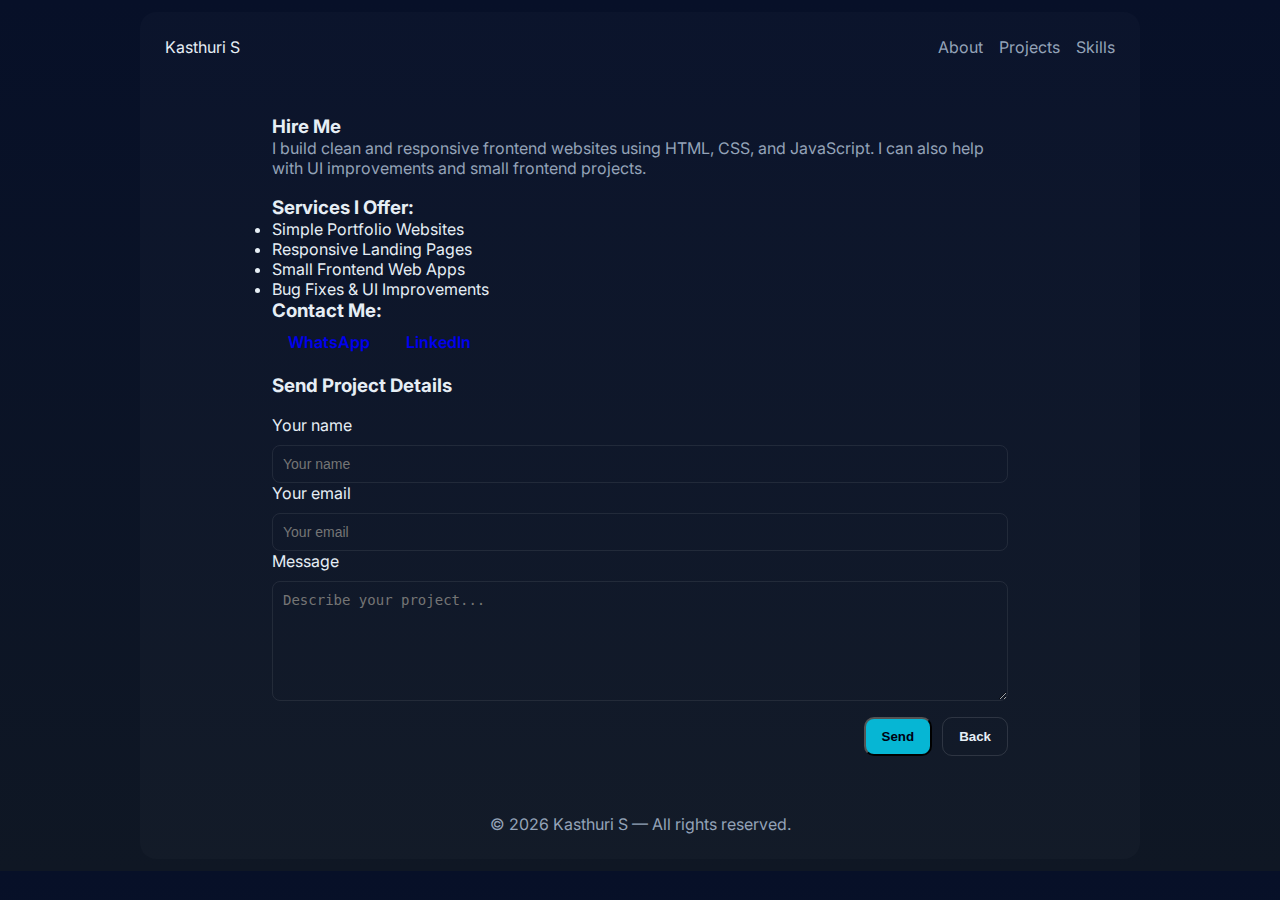
<file: Hire-me.html>
<!doctype html>
<html lang="en">

<head>
    <meta charset="utf-8" />
    <meta name="viewport" content="width=device-width, initial-scale=1" />
    <title>Hire Me — Kasthuri S</title>

    <link rel="stylesheet" href="styles.css" />
    <link href="https://fonts.googleapis.com/css2?family=Inter:wght@300;500;700&display=swap" rel="stylesheet">

    <style>
        /* small local tweaks for the simple page */
        .simple-container {
            max-width: 780px;
            margin: 36px auto;
            padding: 22px;
            text-align: left;
        }

        .simple-container h1 {
            margin-bottom: 6px;
            font-size: 28px;
            line-height: 1.1;
        }

        .simple-container p {
            color: var(--muted);
            margin-bottom: 18px;
        }

        .hire-links {
            margin-bottom: 18px;
        }

        .hire-links a {
            margin-right: 10px;
            display: inline-block;
            padding: 10px 16px;
            border-radius: 10px;
            text-decoration: none;
        }

        .service-list {
            text-align: left;
            margin-top: 10px;
            background: var(--card);
            padding: 14px;
            border-radius: 12px;
        }

        .service-list h3 {
            margin-bottom: 8px;
        }

        .service-list ul {
            padding-left: 18px;
            margin: 0;
        }

        .service-list li {
            margin-bottom: 6px;
            color: var(--muted);
        }

        form {
            margin-top: 18px;
        }

        form input,
        form textarea {
            width: 100%;
            padding: 10px;
            margin-top: 10px;
            border-radius: 8px;
            border: 1px solid rgba(255, 255, 255, 0.08);
            background: transparent;
            color: var(--text, #e6eef5);
            box-sizing: border-box;
            font-size: 14px;
        }

        form textarea {
            min-height: 120px;
            resize: vertical;
        }

        .form-actions {
            margin-top: 12px;
            display: flex;
            gap: 10px;
            justify-content: flex-end;
        }

        @media (max-width:700px) {
            .simple-container {
                padding: 14px;
                margin: 18px auto;
            }

            .simple-container h1 {
                font-size: 22px;
            }
        }
    </style>
</head>

<body>
    <div class="container">

        <!-- Top navigation (same look as main site) -->
        <nav class="nav" aria-label="Main navigation">
            <div class="brand"><a href="index.html" style="color:inherit; text-decoration:none;">Kasthuri S</a></div>
            <div class="navlinks" role="navigation">
                <a href="index.html#about">About</a>
                <a href="index.html#projects">Projects</a>
                <a href="index.html#skills">Skills</a>
            </div>
        </nav>

        <!-- Simple content -->
        <main class="simple-container" role="main">
            <h3>Hire Me</h3>
            <p>
                I build clean and responsive frontend websites using HTML, CSS, and JavaScript.
                I can also help with UI improvements and small frontend projects.
            </p>

            <h3>Services I Offer:</h3>
            <ul>
                <li> Simple Portfolio Websites</li>
                <li> Responsive Landing Pages</li>
                <li> Small Frontend Web Apps</li>
                <li> Bug Fixes & UI Improvements</li>
            </ul>

            <h3>Contact Me:</h3>
        <div class="contact-buttons">
            <a href="https://wa.me/917603969037" target="_blank" class="btn whatsapp-btn">
                WhatsApp
            </a>
        
            <a href="https://www.linkedin.com/in/kasthuri" target="_blank" class="btn linkedin-btn">
                LinkedIn
            </a>
        </div>


            <h3 style="margin-top: 12px;">Send Project Details</h3>

            <!-- Replace FORM_ID_HERE with your Formspree ID (example: mabcd123) -->
            <form action="https://formspree.io/f/xdkqyarl" method="POST" aria-label="Project contact form">
                <label class="sr-only" for="name">Your name</label>
                <input id="name" type="text" name="name" placeholder="Your name" required />

                <label class="sr-only" for="email">Your email</label>
                <input id="email" type="email" name="_replyto" placeholder="Your email" required />

                <label class="sr-only" for="message">Message</label>
                <textarea id="message" name="message" placeholder="Describe your project..." required></textarea>

                <div class="form-actions">
                    <button type="submit" class="btn btn-primary">Send</button>
                    <button type="button" class="btn btn-outline" onclick="window.location='index.html'">Back</button>
                </div>
            </form>
        </main>

        <footer class="footer">
            <p>© <span id="year"></span> Kasthuri S — All rights reserved.</p>
        </footer>
    </div>

    <script src="script.js"></script>
</body>

</html>
</file>
<file: styles.css>
/* DARK MODE BASE */
:root {
    --bg: #0f1724;
    --card: #0b1220;
    --accent: #06b6d4;
    --muted: #94a3b8;
    --text: #e6eef5;
}

/* LIGHT MODE */
.light-mode {
    --bg: #f4f7fb;
    --card: white;
    --accent: #0077ff;
    --muted: #555;
    --text: #111;
    transition: background 300ms ease, color 300ms ease;
}

body {
    background: var(--bg);
    color: var(--text);
}

:root {
    --bg: #0f1724;
    --card: #0b1220;
    --accent: #06b6d4;
    --muted: #94a3b8;
    --glass: rgba(255, 255, 255, 0.03);
    font-family: Inter, system-ui, sans-serif;
}

* {
    box-sizing: border-box;
    margin: 0;
    padding: 0;
}

body {
    background: linear-gradient(180deg, #071028, var(--bg));
    color: #e6eef5;
    padding: 12px;
    display: flex;
    justify-content: center;
}

.container {
    max-width: 1000px;
    width: 100%;
    padding: 25px;
    border-radius: 16px;
    background: rgba(255, 255, 255, 0.02);
}

/* Navigation */
.nav {
    display: flex;
    justify-content: space-between;
    align-items: center;
}

.navlinks a {
    margin-left: 12px;
    color: var(--muted);
    text-decoration: none;
}

.cta {
    padding: 8px 12px;
    background: var(--accent);
    color: #001;
    border-radius: 10px;
    font-weight: bold;
}

.hero {
    margin-top: 20px;
    display: grid;
    grid-template-columns: 1fr auto;
    gap: 25px;
    align-items: center;
    /* center content vertically */
}

.card {
    background: var(--card);
    padding: 16px;
    border-radius: 14px;
}

.avatar {
    width: 120px;
    height: 120px;
    border-radius: 100%;
    background: var(--accent);
    display: flex;
    align-items: center;
    justify-content: center;
    color: #001;
    font-weight: bold;
}

/* Projects */
.card-grid {
    display: grid;
    grid-template-columns: repeat(2, 1fr);
    gap: 12px;
}

/* single definition for project images (works for <img>) */
.project-img {
    width: 100%;
    height: 160px;
    object-fit: cover;
    /* prevents stretching */
    border-radius: 10px;
    display: block;
    background: var(--glass);
    /* fallback background if image missing */
}

/* Skills */
.chips {
    display: flex;
    flex-wrap: wrap;
    gap: 8px;
}

.chip {
    background: var(--glass);
    padding: 8px 12px;
    border-radius: 20px;
    color: var(--muted);
}

/* Forms */
.form-row {
    display: grid;
    grid-template-columns: 1fr 1fr;
    gap: 12px;
}

input,
textarea {
    width: 100%;
    padding: 10px;
    background: transparent;
    border: 1px solid rgba(255, 255, 255, 0.1);
    border-radius: 8px;
    color: white;
}

.form-actions {
    margin-top: 10px;
    display: flex;
    justify-content: flex-end;
    gap: 10px;
}

/* Buttons */
.btn {
    padding: 10px 14px;
    border-radius: 10px;
    text-decoration: none;
    font-weight: bold;
    display: inline-block;
    text-align: center;
}

/* primary and outline button styles */
.btn-primary {
    background: var(--accent);
    color: #002;
}

.btn-outline {
    background: transparent;
    color: var(--muted);
    border: 1px solid rgba(255, 255, 255, 0.12);
    /* fixed */
}

/* Footer */
.footer {
    margin-top: 20px;
    text-align: center;
    color: var(--muted);
}

/* Responsive */
@media (max-width: 900px) {
    .hero {
        grid-template-columns: 1fr;
        text-align: center;
    }

    .card-grid {
        grid-template-columns: 1fr;
    }

    .form-row {
        grid-template-columns: 1fr;
    }

    .navlinks {
        display: none;
    }
}

/* === Responsive improvements (paste at end of styles.css) === */

/* Base small adjustments for tablets/phones */
@media (max-width: 900px) {

    /* single column layout for hero + cards */
    .hero {
        grid-template-columns: 1fr;
        gap: 18px;
        padding: 12px 6px;
        text-align: center;
    }

    .hero-left h1 {
        font-size: 20px;
    }

    .hero-left p {
        font-size: 14px;
        color: var(--muted);
    }

    .hero-right {
        order: 2;
    }

    /* put avatar below on very small screens */
    .profile-card {
        padding: 14px;
    }

    .card-grid {
        grid-template-columns: 1fr;
        gap: 12px;
    }

    .container {
        padding: 16px;
    }

    .card {
        padding: 14px;
    }

    .navlinks {
        display: none;
    }

    /* hide desktop nav on mobile */
    .cta {
        display: inline-block;
        padding: 8px 10px;
        font-size: 14px;
    }

    .project-img {
        height: 180px;
    }

    /* keep images visible but not huge */
    .project-links {
        justify-content: center;
    }

    .chips {
        justify-content: center;
    }
}

/* Extra small phones */
@media (max-width: 480px) {
    .hero-left h1 {
        font-size: 18px;
    }

    .hero-left p {
        font-size: 13px;
    }

    .avatar {
        width: 100px;
        height: 100px;
    }

    .project-img {
        height: 140px;
    }

    .chip {
        padding: 6px 10px;
        font-size: 13px;
    }

    .btn,
    .cta {
        padding: 10px 12px;
        font-size: 14px;
    }

    input,
    textarea {
        font-size: 14px;
    }

    .form-row {
        grid-template-columns: 1fr;
        gap: 10px;
    }

    .container {
        padding: 12px;
    }
}

/* Make buttons and links easier to tap */
.btn,
.cta,
.chip {
    touch-action: manipulation;
}

/* Optional: small nav button (hamburger) for mobile (simple) */
.mobile-nav-btn {
    display: none;
    background: transparent;
    border: 0;
    font-size: 20px;
    color: var(--muted);
    padding: 8px;
}

@media (max-width:900px) {
    .mobile-nav-btn {
        display: inline-block;
    }
}

/* ===== Animations & Hover Effects ===== */

/* Basic transitions */
.btn,
.cta,
.card,
.project-links a,
.navlinks a {
    transition: transform 220ms ease, box-shadow 220ms ease, opacity 220ms ease;
}

/* Button hover */
.btn-primary:hover,
.cta:hover {
    transform: translateY(-4px) scale(1.02);
    box-shadow: 0 12px 30px rgba(6, 182, 212, 0.08);
}

.btn-outline:hover {
    transform: translateY(-3px);
    border-color: rgba(255, 255, 255, 0.18);
}

/* Project card hover (lift + subtle glow) */
.card:hover {
    transform: translateY(-8px);
    box-shadow: 0 18px 40px rgba(2, 6, 23, 0.6);
}

/* Project image hover zoom */
.project-img {
    transition: transform 420ms cubic-bezier(.2, .9, .2, 1);
    will-change: transform;
}

.card:hover .project-img {
    transform: scale(1.04);
}

/* Nav link hover underline */
.navlinks a {
    position: relative;
}

.navlinks a::after {
    content: "";
    position: absolute;
    left: 0;
    bottom: -6px;
    width: 0;
    height: 2px;
    background: linear-gradient(90deg, var(--accent), #60a5fa);
    transition: width 220ms ease;
}

.navlinks a:hover::after {
    width: 100%;
}

/* avatar subtle pulse */
@keyframes avatar-pulse {
    0% {
        transform: scale(1);
        box-shadow: 0 0 0 0 rgba(6, 182, 212, 0.12);
    }

    70% {
        transform: scale(1.02);
        box-shadow: 0 10px 30px 6px rgba(6, 182, 212, 0.04);
    }

    100% {
        transform: scale(1);
        box-shadow: 0 0 0 0 rgba(6, 182, 212, 0);
    }
}

.avatar.animate {
    animation: avatar-pulse 2.6s ease-in-out infinite;
}

/* Scroll reveal - initial state */
.reveal {
    opacity: 0;
    transform: translateY(20px);
    transition: opacity 640ms cubic-bezier(.2, .9, .2, 1), transform 640ms cubic-bezier(.2, .9, .2, 1);
}

/* Reveal active state */
.reveal.visible {
    opacity: 1;
    transform: translateY(0);
}

/* Small screen tweaks for animation performance */
@media (max-width: 480px) {
    .card:hover {
        transform: none;
        box-shadow: none;
    }

    /* avoid hover on touch */
    .project-img {
        transition: none;
    }
}

/* ===== Multiple Reveal Directions ===== */

/* Slide Up (default) */
.reveal-up {
    opacity: 0;
    transform: translateY(25px);
    transition: opacity 480ms ease-out, transform 480ms ease-out;
}

.reveal-up.visible {
    opacity: 1;
    transform: translateY(0);
}

/* Slide from Left */
.reveal-left {
    opacity: 0;
    transform: translateX(-30px);
    transition: opacity 500ms ease-out, transform 500ms ease-out;
}

.reveal-left.visible {
    opacity: 1;
    transform: translateX(0);
}

/* Slide from Right */
.reveal-right {
    opacity: 0;
    transform: translateX(30px);
    transition: opacity 500ms ease-out, transform 500ms ease-out;
}

.reveal-right.visible {
    opacity: 1;
    transform: translateX(0);
}

/* ==== Fade + Zoom Reveal Animation ==== */
.reveal-zoom {
    opacity: 0;
    transform: scale(0.9);
    transition: opacity 500ms ease-out, transform 500ms ease-out;
    will-change: opacity, transform;
}

.reveal-zoom.visible {
    opacity: 1;
    transform: scale(1);
}

/* Typing Cursor Effect */
.typing {
    border-right: 3px solid var(--accent);
    padding-right: 5px;
    animation: blinkCursor 0.7s infinite;
    font-weight: bold;
}

@keyframes blinkCursor {
    0% {
        border-color: var(--accent);
    }

    50% {
        border-color: transparent;
    }

    100% {
        border-color: var(--accent);
    }
}

/* Floating Avatar Animation */
@keyframes floatAvatar {
    0% {
        transform: translateY(0);
    }

    50% {
        transform: translateY(-10px);
    }

    100% {
        transform: translateY(0);
    }
}

.avatar {
    animation: floatAvatar 3s ease-in-out infinite;
}

/* Glow on Buttons */
.btn-primary:hover,
.cta:hover {
    box-shadow: 0 0 18px rgba(6, 182, 212, 0.6);
}

.btn-outline:hover {
    box-shadow: 0 0 12px rgba(255, 255, 255, 0.25);
}

/* 3D Card Hover Animation */
.card {
    transition: transform 300ms ease, box-shadow 300ms ease;
    transform-style: preserve-3d;
}

.card:hover {
    transform: translateY(-10px) rotateX(6deg) rotateY(6deg);
    box-shadow: 0 25px 45px rgba(0, 0, 0, 0.4);
}

/* Scroll Progress Bar */
#progress-bar {
    position: fixed;
    top: 0;
    left: 0;
    height: 4px;
    background: var(--accent);
    width: 0%;
    z-index: 9999;
    transition: width 0.15s linear;
}
/* Make Contact button text black */
.contact-btn,
.nav__contact,
nav a.contact {
    color: #000 !important;
    /* text becomes black */
}
.logo-square {
    padding: 18px 28px;
    border-radius: 10px;
    border: 2px solid #16d0c7;
    color: #16d0c7;
    font-size: 28px;
    font-weight: 700;
    letter-spacing: 2px;

    background: rgba(255, 255, 255, 0.05);

    /* Neon effect + animation */
    box-shadow:
        0 0 12px #16d0c7,
        inset 0 0 8px #16d0c7;

    animation: neonPulse 2.2s ease-in-out infinite;
    display: inline-block;
}

/* Animation keyframes */
@keyframes neonPulse {
    0% {
        box-shadow:
            0 0 8px #16d0c7,
            inset 0 0 4px #16d0c7;
        opacity: 0.9;
    }

    50% {
        box-shadow:
            0 0 18px #16d0c7,
            inset 0 0 10px #16d0c7;
        opacity: 1;
    }

    100% {
        box-shadow:
            0 0 8px #16d0c7,
            inset 0 0 4px #16d0c7;
        opacity: 0.9;
    }
}
.contact-btn {
    color: #000 !important;
}
/* Remove all effects + background from Contact */
.contact-btn {
    background: none !important;
    color: var(--muted) !important;
    padding: 0 !important;
    border-radius: 0 !important;
    font-weight: normal !important;
    box-shadow: none !important;
    transform: none !important;
    transition: none !important;
}

/* Remove hover underline / glow / animation */
.contact-btn:hover {
    background: none !important;
    color: var(--muted) !important;
    box-shadow: none !important;
    transform: none !important;
    text-decoration: none !important;
}
#theme-toggle {
    position: fixed;
    bottom: 20px;
    right: 20px;
    width: 45px;
    height: 45px;
    border-radius: 50%;
    background: var(--card);
    color: var(--text);
    display: flex;
    align-items: center;
    justify-content: center;
    font-size: 20px;
    border: 1px solid rgba(255, 255, 255, 0.15);
    cursor: pointer;
    box-shadow: 0 0 10px rgba(0, 0, 0, 0.3);
    transition: 0.3s ease;
}

/* hover effect */
#theme-toggle:hover {
    transform: scale(1.1);
    box-shadow: 0 0 16px rgba(6, 182, 212, 0.6);
}
#rocket-btn {
    position: fixed;
    bottom: 20px;
    right: 20px;
    width: 50px;
    height: 50px;
    border-radius: 50%;
    background: var(--card);
    color: var(--text);
    border: 1px solid rgba(255, 255, 255, 0.15);
    font-size: 24px;
    display: flex;
    align-items: center;
    justify-content: center;
    cursor: pointer;
    box-shadow: 0 0 12px rgba(6, 182, 212, 0.4);
    transition: 0.3s ease;
    z-index: 9999;
}

#rocket-btn:hover {
    transform: scale(1.1);
    box-shadow: 0 0 20px rgba(6, 182, 212, 0.8);
}
/* Hero CTA layout - place buttons side-by-side */
.hero-cta {
    display: flex;
    gap: 12px;
    align-items: center;
    margin-top: 18px;
}

/* Button styles (use existing btn classes if present) */
.btn {
    padding: 10px 16px;
    border-radius: 10px;
    text-decoration: none;
    font-weight: 600;
    display: inline-flex;
    align-items: center;
    justify-content: center;
}

/* Primary (Hire Me) - keep accent */
.btn-primary {
    background: var(--accent);
    color: #001;
}

/* Outline (Resume) - subtle bordered button */
.btn-outline,
.resume-btn {
    background: transparent;
    color: var(--text);
    border: 1px solid rgba(255, 255, 255, 0.12);
}

/* Make Resume button slightly smaller to show hierarchy */
.resume-btn {
    padding: 8px 12px;
    font-weight: 600;
}

/* Responsive: stack on small screens */
@media (max-width: 600px) {
    .hero-cta {
        flex-direction: column;
        gap: 10px;
    }

    .hire-btn,
    .resume-btn {
        width: 100%;
    }
}
.profile-card-box {
    background: var(--card);
    padding: 25px;
    border-radius: 18px;
    width: 100%;
    max-width: 350px;
    margin: auto;
    text-align: center;
    box-shadow: 0 0 25px rgba(0, 0, 0, 0.35);
}

.profile-photo {
    width: 140px;
    height: 140px;
    border-radius: 50%;
    object-fit: cover;
    margin-bottom: 12px;
    border: 3px solid var(--accent);
    box-shadow: 0 0 15px rgba(6, 182, 212, 0.4);
}

.profile-name {
    font-size: 24px;
    font-weight: 700;
    color: var(--text);
    margin-bottom: 4px;
}

.profile-role {
    font-size: 16px;
    font-weight: 600;
    color: var(--accent);
    margin-bottom: 6px;
}

.profile-location {
    font-size: 14px;
    color: var(--muted);
    margin-bottom: 16px;
}

.profile-info p {
    color: var(--text);
    font-size: 14px;
    margin: 6px 0;
    line-height: 1.4;
}
.profile-link {
    color: var(--accent);
    text-decoration: none;
    font-weight: 500;
}

.profile-link:hover {
    text-decoration: underline;
}
</file>
